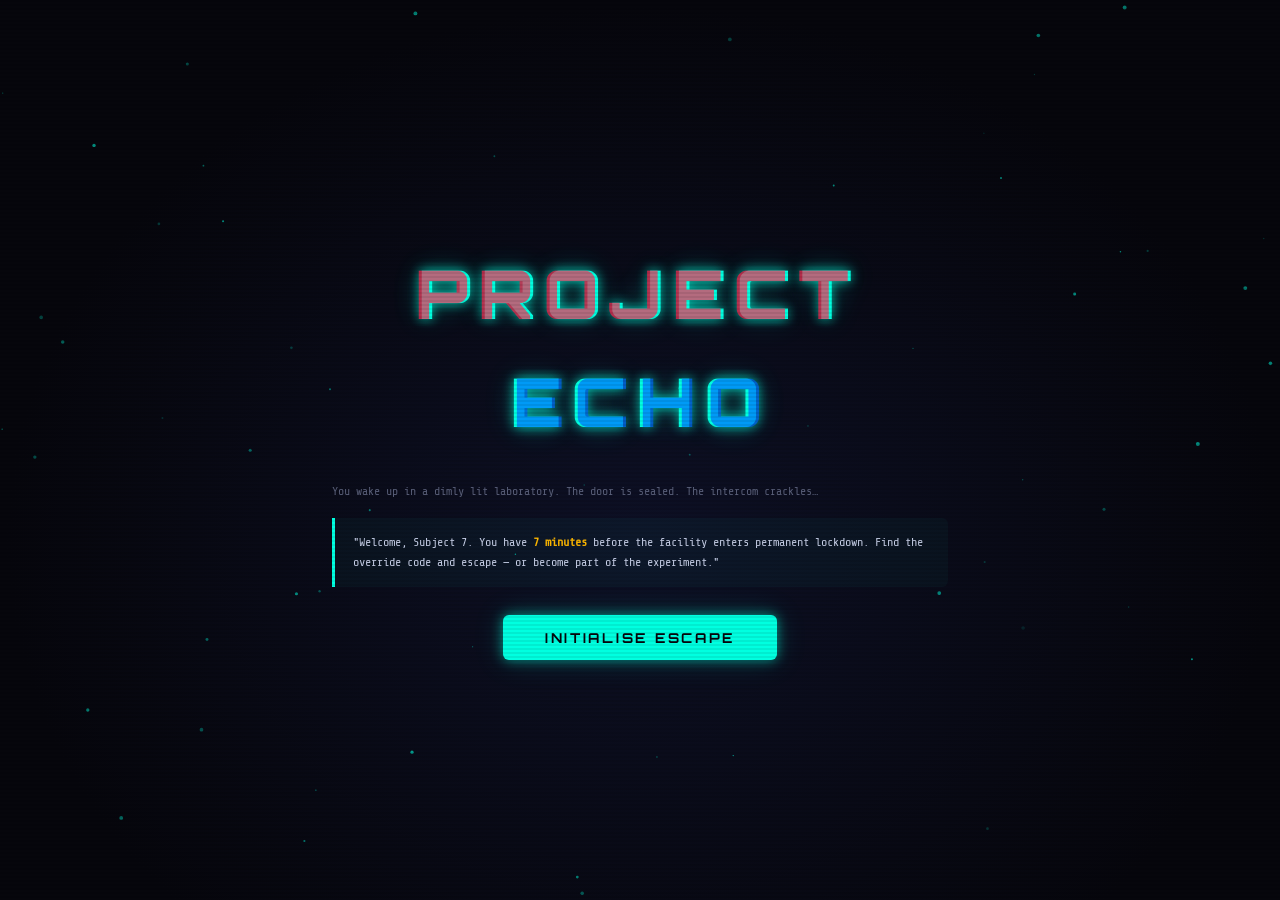
<file: index.html>
<!DOCTYPE html>
<html lang="en">
<head>
  <meta charset="UTF-8" />
  <meta name="viewport" content="width=device-width, initial-scale=1.0"/>
  <title>Project ECHO — Escape Room</title>
  <link rel="shortcut icon" href="download.png" type="image/x-icon">
  <link rel="stylesheet" href="style.css" />
  <meta name="google-site-verification" content="googlef9f066cf71cae014.html" />

</head>
<body>

  <!-- INTRO SCREEN -->
  <div id="intro-screen" class="screen active">
    <div class="intro-content">
      <div class="glitch-wrapper">
        <h1 class="glitch" data-text="PROJECT ECHO">PROJECT ECHO</h1>
      </div>
      <div class="intro-text">
        <p class="typewriter-text">You wake up in a dimly lit laboratory. The door is sealed. The intercom crackles…</p>
        <blockquote id="intercom-msg">
          "Welcome, Subject 7. You have <strong>7 minutes</strong> before the facility enters
          permanent lockdown. Find the override code and escape — or become part of the experiment."
        </blockquote>
      </div>
      <button id="start-btn" class="btn-primary">INITIALISE ESCAPE</button>
    </div>
    <canvas id="particle-canvas"></canvas>
  </div>

  <!-- GAME SCREEN -->
  <div id="game-screen" class="screen">

    <!-- HUD bar -->
    <header class="hud">
      <div class="hud-left">
        <span class="hud-label">SUBJECT</span>
        <span class="hud-value">— 7 —</span>
      </div>
      <div class="hud-center">
        <span class="hud-label">TIME REMAINING</span>
        <div id="timer" class="timer">12:00</div>
      </div>
      <div class="hud-right">
        <span class="hud-label">HINTS</span>
        <span id="hint-count" class="hud-value">3</span>
        <button id="hint-btn" class="btn-hint" title="Use a hint">💡</button>
      </div>
    </header>

    <!-- Room layout -->
    <main class="room-wrapper">

      <!-- LEFT PANEL -->
      <section class="room-panel left-panel">

        <div class="room-object" id="obj-bookshelf" tabindex="0" title="A dusty bookshelf">
          <div class="obj-icon">📚</div>
          <span class="obj-label">BOOKSHELF</span>
          <div class="obj-glow"></div>
        </div>

        <div class="room-object" id="obj-cabinet" tabindex="0" title="Locked steel cabinet">
          <div class="obj-icon">🗄️</div>
          <span class="obj-label">CABINET</span>
          <div class="obj-badge" id="cabinet-badge">🔒</div>
          <div class="obj-glow"></div>
        </div>

      </section>

      <!-- CENTER PANEL -->
      <section class="room-center">
        <div class="room-art">
          <div class="ceiling-light" id="ceiling-light"></div>

          <svg class="room-svg" viewBox="0 0 600 380" xmlns="http://www.w3.org/2000/svg">
            <polygon points="0,380 600,380 480,220 120,220" fill="#0d0d12" stroke="#1e2030" stroke-width="1"/>
            <rect x="120" y="0" width="360" height="220" fill="#0a0a0f" stroke="#1e2030" stroke-width="1"/>
            <polygon points="0,0 120,0 120,220 0,380" fill="#080810" stroke="#1e2030" stroke-width="1"/>
            <polygon points="600,0 480,0 480,220 600,380" fill="#080810" stroke="#1e2030" stroke-width="1"/>
            <rect x="230" y="60" width="100" height="160" fill="#0c0c14" stroke="#2a2d45" stroke-width="2"/>
            <circle cx="320" cy="145" r="5" fill="#3a4060"/>
            <text x="280" y="50" fill="#2a2d45" font-size="11" font-family="monospace" text-anchor="middle">EXIT</text>
            <polygon points="20,30 100,40 100,120 20,140" fill="#050510" stroke="#1a1d30" stroke-width="1.5"/>
            <line x1="60" y1="40" x2="55" y2="135" stroke="#1a1d30" stroke-width="1"/>
            <line x1="30" y1="37" x2="100" y2="80" stroke="#1a1d30" stroke-width="1"/>
            <line x1="120" y1="2" x2="480" y2="2" stroke="#00ffe0" stroke-width="2" opacity="0.3"/>
          </svg>

          <div class="exit-door-overlay" id="obj-exit-door" tabindex="0" title="The sealed exit door">
            <span class="exit-label">EXIT<br/>DOOR</span>
          </div>
        </div>

        <!-- Inventory bar -->
        <div class="inventory-bar">
          <span class="inv-label">INVENTORY</span>
          <div id="inventory-slots" class="inv-slots"></div>
        </div>
      </section>

      <!-- RIGHT PANEL -->
      <section class="room-panel right-panel">

        <div class="room-object" id="obj-terminal" tabindex="0" title="An old computer terminal">
          <div class="obj-icon">🖥️</div>
          <span class="obj-label">TERMINAL</span>
          <div class="obj-glow"></div>
        </div>

        <div class="room-object" id="obj-painting" tabindex="0" title="A strange abstract painting">
          <div class="obj-icon">🖼️</div>
          <span class="obj-label">PAINTING</span>
          <div class="obj-badge" id="painting-badge">❓</div>
          <div class="obj-glow"></div>
        </div>

        <div class="room-object" id="obj-safe" tabindex="0" title="A wall safe with a dial">
          <div class="obj-icon">🔐</div>
          <span class="obj-label">WALL SAFE</span>
          <div class="obj-badge" id="safe-badge">🔒</div>
          <div class="obj-glow"></div>
        </div>

      </section>

    </main>

    <!-- Status log -->
    <div class="status-bar">
      <span id="status-msg">Explore the room. Click objects to interact.</span>
    </div>

  </div>

  <!-- WIN SCREEN -->
  <div id="win-screen" class="screen end-screen win">
    <div class="end-content">
      <div class="end-icon">🚪</div>
      <h2>ESCAPED</h2>
      <p>You escaped with <span id="time-left"></span> remaining.</p>
      <button class="btn-primary" onclick="restartGame()">REINITIALISE</button>
    </div>
  </div>

  <!-- LOSE SCREEN -->
  <div id="lose-screen" class="screen end-screen lose">
    <div class="end-content">
      <div class="end-icon">☠️</div>
      <h2>LOCKDOWN</h2>
      <p>The facility sealed permanently.<br/>You are now part of the experiment.</p>
      <button class="btn-primary" onclick="restartGame()">TRY AGAIN</button>
    </div>
  </div>

  <!--MODAL OVERLAY-->
  <div id="modal-overlay" class="modal-overlay hidden">
    <div id="modal-box" class="modal-box">
      <button id="modal-close" class="modal-close" title="Close">✕</button>
      <div id="modal-content"></div>
    </div>
  </div>

  <!-- HINT POPUP -->
  <div id="hint-popup" class="hint-popup hidden">
    <span id="hint-text"></span>
  </div>

  <script src="script.js"></script>
</body>
</html>
</file>
<file: style.css>
/* ═══════════════════════════════════════════════════════════
   PROJECT ECHO — Escape Room
   Style: Dark sci-fi / industrial terminal aesthetic
   Fonts: Google Fonts loaded via @import (no external libs)
═══════════════════════════════════════════════════════════ */

@import url('https://fonts.googleapis.com/css2?family=Share+Tech+Mono&family=Orbitron:wght@400;700;900&display=swap');

/* ── CSS VARIABLES ─────────────────────────────────────── */
:root {
  --bg:        #06060c;
  --bg2:       #0d0d18;
  --bg3:       #12121f;
  --panel:     #0a0a14;
  --border:    #1c1f35;
  --border2:   #2a2e50;
  --teal:      #00ffe0;
  --teal-dim:  #00998870;
  --red:       #ff2d55;
  --amber:     #ffb800;
  --text:      #c8d0e8;
  --text-dim:  #5a607a;
  --glow-teal: 0 0 12px #00ffe088, 0 0 30px #00ffe030;
  --glow-red:  0 0 12px #ff2d5588, 0 0 30px #ff2d5530;
  --radius:    6px;
  --mono:      'Share Tech Mono', monospace;
  --display:   'Orbitron', sans-serif;
  --transition: 0.25s ease;
}

/* ── RESET ─────────────────────────────────────────────── */
*, *::before, *::after { box-sizing: border-box; margin: 0; padding: 0; }
html, body { width: 100%; height: 100%; overflow: hidden; }

body {
  background: var(--bg);
  color: var(--text);
  font-family: var(--mono);
  font-size: 13px;
  line-height: 1.6;
}

/* ══════════════════════════════════════════════════════════
   SCREENS
══════════════════════════════════════════════════════════ */
.screen {
  position: fixed; inset: 0;
  display: flex; align-items: center; justify-content: center;
  opacity: 0; pointer-events: none;
  transition: opacity 0.6s ease;
}
.screen.active {
  opacity: 1; pointer-events: all;
}

/* ══════════════════════════════════════════════════════════
   INTRO SCREEN
══════════════════════════════════════════════════════════ */
#intro-screen {
  background: radial-gradient(ellipse at 50% 60%, #0d1025 0%, #06060c 70%);
  flex-direction: column;
  gap: 0;
}

/* Particle canvas sits behind content */
#particle-canvas {
  position: absolute; inset: 0;
  width: 100%; height: 100%;
  pointer-events: none;
}

.intro-content {
  position: relative; z-index: 2;
  display: flex; flex-direction: column; align-items: center;
  gap: 28px;
  max-width: 680px;
  padding: 40px 32px;
  text-align: center;
}

/* ── Glitch title ── */
.glitch-wrapper { position: relative; }

.glitch {
  font-family: var(--display);
  font-size: clamp(2.4rem, 6vw, 4.2rem);
  font-weight: 900;
  letter-spacing: 0.15em;
  color: var(--teal);
  text-shadow: var(--glow-teal);
  position: relative;
}

/* glitch pseudo-elements */
.glitch::before,
.glitch::after {
  content: attr(data-text);
  position: absolute; top: 0; left: 0;
  width: 100%;
  overflow: hidden;
}
.glitch::before {
  color: var(--red);
  clip-path: polygon(0 0, 100% 0, 100% 40%, 0 40%);
  transform: translate(-3px, 0);
  animation: glitch-top 3.5s infinite linear;
  opacity: 0.7;
}
.glitch::after {
  color: #0070ff;
  clip-path: polygon(0 60%, 100% 60%, 100% 100%, 0 100%);
  transform: translate(3px, 0);
  animation: glitch-bot 3.5s infinite linear;
  opacity: 0.7;
}

@keyframes glitch-top {
  0%,80%,100% { transform: translate(-3px,0); clip-path: polygon(0 0,100% 0,100% 40%,0 40%); }
  82%          { transform: translate(3px,0);  clip-path: polygon(0 5%,100% 5%,100% 45%,0 45%); }
  85%          { transform: translate(-5px,0); clip-path: polygon(0 0,100% 0,100% 35%,0 35%); }
}
@keyframes glitch-bot {
  0%,80%,100% { transform: translate(3px,0); clip-path: polygon(0 60%,100% 60%,100% 100%,0 100%); }
  83%          { transform: translate(-3px,0);clip-path: polygon(0 65%,100% 65%,100% 95%,0 95%); }
  86%          { transform: translate(5px,0); clip-path: polygon(0 60%,100% 60%,100% 100%,0 100%); }
}

/* ── Intro text ── */
.intro-text {
  display: flex; flex-direction: column; gap: 16px;
  text-align: left;
}

.typewriter-text {
  color: var(--text-dim);
  font-size: 0.9em;
  overflow: hidden;
  white-space: normal;
}

#intercom-msg {
  border-left: 3px solid var(--teal);
  padding: 14px 18px;
  background: #00ffe008;
  color: var(--text);
  font-style: normal;
  font-size: 0.92em;
  line-height: 1.7;
  border-radius: 0 var(--radius) var(--radius) 0;
}
#intercom-msg strong { color: var(--amber); }

/* ── Buttons ── */
.btn-primary {
  font-family: var(--display);
  font-size: 0.85rem;
  font-weight: 700;
  letter-spacing: 0.2em;
  color: var(--bg);
  background: var(--teal);
  border: none;
  padding: 14px 42px;
  border-radius: var(--radius);
  cursor: pointer;
  position: relative;
  overflow: hidden;
  transition: box-shadow var(--transition), transform var(--transition);
  box-shadow: var(--glow-teal);
}
.btn-primary:hover {
  transform: translateY(-2px);
  box-shadow: 0 0 20px #00ffe0bb, 0 0 60px #00ffe040;
}
.btn-primary:active { transform: translateY(0); }

/* ripple on click */
.btn-primary::after {
  content: '';
  position: absolute; inset: 0;
  background: white;
  opacity: 0;
  transition: opacity 0.2s;
}
.btn-primary:active::after { opacity: 0.15; }

/* ══════════════════════════════════════════════════════════
   HUD
══════════════════════════════════════════════════════════ */
.hud {
  display: flex; align-items: center; justify-content: space-between;
  padding: 10px 24px;
  background: var(--panel);
  border-bottom: 1px solid var(--border);
  gap: 16px;
  flex-shrink: 0;
}

.hud-label {
  display: block;
  font-size: 0.65em;
  letter-spacing: 0.2em;
  color: var(--text-dim);
  margin-bottom: 2px;
}
.hud-value {
  font-family: var(--display);
  font-size: 0.85em;
  color: var(--teal);
}
.hud-left, .hud-right {
  display: flex; flex-direction: column; align-items: center;
  min-width: 80px;
}
.hud-right { flex-direction: row; align-items: center; gap: 10px; flex-wrap: wrap; justify-content: flex-end; }
.hud-right .hud-label { margin-bottom: 0; }

/* ── Timer ── */
.timer {
  font-family: var(--display);
  font-size: clamp(1.3rem, 3vw, 1.9rem);
  font-weight: 900;
  letter-spacing: 0.08em;
  color: var(--teal);
  text-shadow: var(--glow-teal);
  transition: color 0.3s, text-shadow 0.3s;
}
.timer.warning { color: var(--amber); text-shadow: 0 0 12px #ffb80088, 0 0 30px #ffb80030; }
.timer.danger  { color: var(--red);   text-shadow: var(--glow-red); animation: pulse-red 0.8s infinite; }

@keyframes pulse-red {
  0%,100% { opacity: 1; } 50% { opacity: 0.5; }
}

/* ── Hint button ── */
.btn-hint {
  background: transparent;
  border: 1px solid var(--border2);
  color: var(--amber);
  padding: 5px 10px;
  border-radius: var(--radius);
  cursor: pointer;
  font-size: 1.1em;
  transition: background var(--transition), border-color var(--transition);
}
.btn-hint:hover { background: #ffb80015; border-color: var(--amber); }
.btn-hint:disabled { opacity: 0.3; cursor: not-allowed; }

/* ══════════════════════════════════════════════════════════
   ROOM LAYOUT
══════════════════════════════════════════════════════════ */
#game-screen {
  flex-direction: column;
  align-items: stretch;
  justify-content: flex-start;
}

.room-wrapper {
  display: flex;
  flex: 1;
  overflow: hidden;
}

/* ── Side panels ── */
.room-panel {
  width: 160px;
  flex-shrink: 0;
  display: flex;
  flex-direction: column;
  gap: 14px;
  padding: 20px 12px;
  background: linear-gradient(180deg, var(--panel) 0%, var(--bg2) 100%);
  border-right: 1px solid var(--border);
}
.right-panel { border-right: none; border-left: 1px solid var(--border); }

/* ── Room objects (clickable) ── */
.room-object {
  position: relative;
  display: flex; flex-direction: column; align-items: center;
  gap: 6px;
  padding: 16px 10px 12px;
  background: var(--bg3);
  border: 1px solid var(--border);
  border-radius: var(--radius);
  cursor: pointer;
  transition: border-color var(--transition), transform var(--transition), background var(--transition);
  user-select: none;
  overflow: hidden;
}
.room-object:hover {
  border-color: var(--teal);
  background: #00ffe008;
  transform: translateY(-2px);
}
.room-object:hover .obj-glow { opacity: 1; }
.room-object:focus-visible { outline: 2px solid var(--teal); outline-offset: 3px; }
.room-object.solved { border-color: #00ff8866; background: #00ff8808; }
.room-object.solved::after {
  content: '✓';
  position: absolute; top: 4px; left: 6px;
  color: #00ff88; font-size: 0.75em;
}

.obj-icon { font-size: 2.2em; }
.obj-label {
  font-size: 0.6em;
  letter-spacing: 0.18em;
  color: var(--text-dim);
  text-align: center;
}

/* badge (lock/question mark) */
.obj-badge {
  position: absolute; top: 5px; right: 6px;
  font-size: 0.75em;
}

/* ambient glow overlay */
.obj-glow {
  position: absolute; inset: 0;
  background: radial-gradient(ellipse at 50% 50%, #00ffe015, transparent 70%);
  opacity: 0;
  pointer-events: none;
  transition: opacity var(--transition);
}

/* ── Center room ── */
.room-center {
  flex: 1;
  display: flex; flex-direction: column;
}

.room-art {
  flex: 1;
  position: relative;
  overflow: hidden;
  background: var(--bg);
}

.room-svg {
  width: 100%; height: 100%;
  display: block;
}

/* ceiling light flicker */
.ceiling-light {
  position: absolute;
  top: 0; left: 50%;
  transform: translateX(-50%);
  width: 200px; height: 8px;
  background: radial-gradient(ellipse at 50% 0%, #00ffe040 0%, transparent 100%);
  animation: flicker 6s infinite;
}
@keyframes flicker {
  0%,95%,100% { opacity: 1; }
  96%          { opacity: 0.2; }
  97%          { opacity: 0.9; }
  98%          { opacity: 0.1; }
  99%          { opacity: 0.8; }
}

/* exit door overlay */
.exit-door-overlay {
  position: absolute;
  top: 16%; left: 38%;
  width: 17%; height: 42%;
  cursor: pointer;
  border: 1px solid transparent;
  border-radius: 2px;
  display: flex; align-items: center; justify-content: center;
  transition: border-color var(--transition);
}
.exit-door-overlay:hover { border-color: var(--teal-dim); }
.exit-label {
  font-size: 0.55em;
  letter-spacing: 0.15em;
  color: var(--border2);
  text-align: center;
  pointer-events: none;
  transition: color var(--transition);
}
.exit-door-overlay:hover .exit-label { color: var(--teal); }

/* ── Inventory bar ── */
.inventory-bar {
  display: flex; align-items: center; gap: 14px;
  padding: 10px 20px;
  background: var(--panel);
  border-top: 1px solid var(--border);
  min-height: 60px;
}
.inv-label {
  font-size: 0.65em;
  letter-spacing: 0.2em;
  color: var(--text-dim);
  flex-shrink: 0;
}
.inv-slots {
  display: flex; gap: 10px; flex-wrap: wrap;
}
.inv-slot {
  width: 44px; height: 44px;
  background: var(--bg3);
  border: 1px solid var(--border2);
  border-radius: var(--radius);
  display: flex; align-items: center; justify-content: center;
  font-size: 1.5em;
  cursor: default;
  position: relative;
  transition: border-color var(--transition), transform var(--transition);
  animation: pop-in 0.25s ease;
}
.inv-slot:hover { border-color: var(--teal); transform: scale(1.1); }

/* tooltip on hover */
.inv-slot::after {
  content: attr(data-label);
  position: absolute; bottom: 110%; left: 50%;
  transform: translateX(-50%);
  background: var(--bg3);
  border: 1px solid var(--border2);
  color: var(--teal);
  font-size: 0.6rem;
  letter-spacing: 0.1em;
  padding: 3px 8px;
  border-radius: 4px;
  white-space: nowrap;
  opacity: 0; pointer-events: none;
  transition: opacity 0.15s;
}
.inv-slot:hover::after { opacity: 1; }

@keyframes pop-in {
  from { transform: scale(0.5); opacity: 0; }
  to   { transform: scale(1);   opacity: 1; }
}

/* ── Status bar ── */
.status-bar {
  padding: 8px 24px;
  background: var(--bg);
  border-top: 1px solid var(--border);
  font-size: 0.75em;
  color: var(--text-dim);
  letter-spacing: 0.05em;
  min-height: 34px;
}
#status-msg {
  position: relative;
  padding-left: 14px;
}
#status-msg::before {
  content: '▶';
  position: absolute; left: 0;
  color: var(--teal);
  font-size: 0.75em;
  top: 1px;
}

/* ══════════════════════════════════════════════════════════
   MODAL
══════════════════════════════════════════════════════════ */
.modal-overlay {
  position: fixed; inset: 0;
  background: rgba(0,0,0,0.75);
  backdrop-filter: blur(4px);
  display: flex; align-items: center; justify-content: center;
  z-index: 100;
  transition: opacity 0.3s;
}
.modal-overlay.hidden { opacity: 0; pointer-events: none; }

.modal-box {
  background: var(--bg2);
  border: 1px solid var(--border2);
  border-radius: 10px;
  padding: 32px 36px 28px;
  max-width: 480px; width: 92%;
  position: relative;
  box-shadow: 0 0 40px #00ffe015, 0 20px 60px rgba(0,0,0,0.8);
  animation: modal-slide-in 0.28s ease;
}
@keyframes modal-slide-in {
  from { transform: translateY(20px) scale(0.96); opacity: 0; }
  to   { transform: translateY(0)    scale(1);    opacity: 1; }
}

.modal-close {
  position: absolute; top: 14px; right: 16px;
  background: transparent;
  border: 1px solid var(--border2);
  color: var(--text-dim);
  width: 28px; height: 28px;
  border-radius: 50%;
  cursor: pointer;
  font-size: 0.8em;
  display: flex; align-items: center; justify-content: center;
  transition: color var(--transition), border-color var(--transition);
}
.modal-close:hover { color: var(--red); border-color: var(--red); }

/* ── Shared modal typography ── */
#modal-content h3 {
  font-family: var(--display);
  font-size: 1rem;
  letter-spacing: 0.18em;
  color: var(--teal);
  margin-bottom: 14px;
  text-shadow: var(--glow-teal);
}
#modal-content p {
  color: var(--text-dim);
  font-size: 0.88em;
  margin-bottom: 18px;
  line-height: 1.7;
}
#modal-content .modal-desc {
  background: #00ffe006;
  border: 1px solid var(--border);
  border-radius: var(--radius);
  padding: 12px 14px;
  margin-bottom: 18px;
  font-size: 0.85em;
  color: var(--text);
  line-height: 1.7;
}
#modal-content .clue-text {
  color: var(--amber);
  font-style: italic;
}

/* ── Input fields ── */
.puzzle-input {
  width: 100%;
  background: var(--bg);
  border: 1px solid var(--border2);
  border-radius: var(--radius);
  color: var(--teal);
  font-family: var(--display);
  font-size: 1.2rem;
  letter-spacing: 0.25em;
  padding: 12px 16px;
  text-align: center;
  outline: none;
  transition: border-color var(--transition), box-shadow var(--transition);
  margin-bottom: 14px;
}
.puzzle-input:focus {
  border-color: var(--teal);
  box-shadow: var(--glow-teal);
}
.puzzle-input.error {
  border-color: var(--red);
  animation: shake 0.35s ease;
}
.puzzle-input.success {
  border-color: #00ff88;
  box-shadow: 0 0 12px #00ff8866;
}

@keyframes shake {
  0%,100% { transform: translateX(0); }
  20%      { transform: translateX(-6px); }
  40%      { transform: translateX(6px); }
  60%      { transform: translateX(-4px); }
  80%      { transform: translateX(4px); }
}

/* ── Submit button ── */
.btn-submit {
  width: 100%;
  font-family: var(--display);
  font-size: 0.8rem;
  font-weight: 700;
  letter-spacing: 0.2em;
  color: var(--bg);
  background: var(--teal);
  border: none;
  padding: 12px;
  border-radius: var(--radius);
  cursor: pointer;
  transition: opacity var(--transition), box-shadow var(--transition);
  box-shadow: var(--glow-teal);
}
.btn-submit:hover { opacity: 0.9; box-shadow: 0 0 20px #00ffe0bb; }

.btn-secondary {
  background: transparent;
  border: 1px solid var(--border2);
  color: var(--text-dim);
  font-family: var(--mono);
  font-size: 0.8rem;
  letter-spacing: 0.1em;
  padding: 10px 18px;
  border-radius: var(--radius);
  cursor: pointer;
  transition: border-color var(--transition), color var(--transition);
  margin-top: 10px;
  width: 100%;
}
.btn-secondary:hover { border-color: var(--teal); color: var(--teal); }

/* feedback text */
.feedback {
  text-align: center;
  font-size: 0.8em;
  margin-top: 10px;
  min-height: 18px;
  letter-spacing: 0.05em;
}
.feedback.ok  { color: #00ff88; }
.feedback.err { color: var(--red); }

/* ── Riddle options ── */
.riddle-options {
  display: flex; flex-direction: column; gap: 10px;
  margin-top: 10px;
}
.riddle-option {
  background: var(--bg3);
  border: 1px solid var(--border2);
  border-radius: var(--radius);
  color: var(--text);
  font-family: var(--mono);
  font-size: 0.85em;
  padding: 10px 14px;
  cursor: pointer;
  text-align: left;
  transition: border-color var(--transition), background var(--transition);
  letter-spacing: 0.04em;
}
.riddle-option:hover { border-color: var(--teal); background: #00ffe008; color: var(--teal); }
.riddle-option.correct { border-color: #00ff88; background: #00ff8810; color: #00ff88; pointer-events: none; }
.riddle-option.wrong   { border-color: var(--red); background: #ff2d5510; color: var(--red); pointer-events: none; }

/* ── Painting hidden-object canvas ── */
#painting-canvas {
  display: block;
  width: 100%; height: 220px;
  border: 1px solid var(--border);
  border-radius: var(--radius);
  cursor: crosshair;
  background: #08080e;
  margin-bottom: 12px;
}

/* ══════════════════════════════════════════════════════════
   HINT POPUP
══════════════════════════════════════════════════════════ */
.hint-popup {
  position: fixed;
  bottom: 60px; right: 24px;
  background: var(--bg2);
  border: 1px solid var(--amber);
  color: var(--amber);
  border-radius: var(--radius);
  padding: 12px 18px;
  max-width: 280px;
  font-size: 0.82em;
  line-height: 1.6;
  z-index: 200;
  box-shadow: 0 0 20px #ffb80030;
  animation: slide-up 0.3s ease;
}
.hint-popup.hidden { display: none; }

@keyframes slide-up {
  from { transform: translateY(10px); opacity: 0; }
  to   { transform: translateY(0);   opacity: 1; }
}

/* ══════════════════════════════════════════════════════════
   END SCREENS
══════════════════════════════════════════════════════════ */
.end-screen { flex-direction: column; }
.end-screen.win  { background: radial-gradient(ellipse at 50% 50%, #001a14 0%, #06060c 70%); }
.end-screen.lose { background: radial-gradient(ellipse at 50% 50%, #1a0008 0%, #06060c 70%); }

.end-content {
  display: flex; flex-direction: column; align-items: center;
  gap: 20px; text-align: center;
  animation: modal-slide-in 0.5s ease;
}
.end-icon { font-size: 4rem; }

.end-screen h2 {
  font-family: var(--display);
  font-size: clamp(2rem, 5vw, 3.5rem);
  font-weight: 900;
  letter-spacing: 0.2em;
}
.win h2  { color: #00ff88; text-shadow: 0 0 20px #00ff8888; }
.lose h2 { color: var(--red); text-shadow: var(--glow-red); }

.end-screen p { color: var(--text-dim); font-size: 0.95em; max-width: 320px; }

/* ══════════════════════════════════════════════════════════
   SCANLINE OVERLAY (decorative)
══════════════════════════════════════════════════════════ */
body::after {
  content: '';
  position: fixed; inset: 0;
  background: repeating-linear-gradient(
    0deg,
    transparent,
    transparent 2px,
    rgba(0,0,0,0.07) 2px,
    rgba(0,0,0,0.07) 4px
  );
  pointer-events: none;
  z-index: 999;
}

/* ══════════════════════════════════════════════════════════
   RESPONSIVE — narrow screens
══════════════════════════════════════════════════════════ */
@media (max-width: 620px) {
  .room-panel { width: 110px; }
  .obj-icon   { font-size: 1.6em; }
  .obj-label  { font-size: 0.52em; }
  .hud        { padding: 8px 12px; }
  .timer      { font-size: 1.2rem; }
}
</file>
